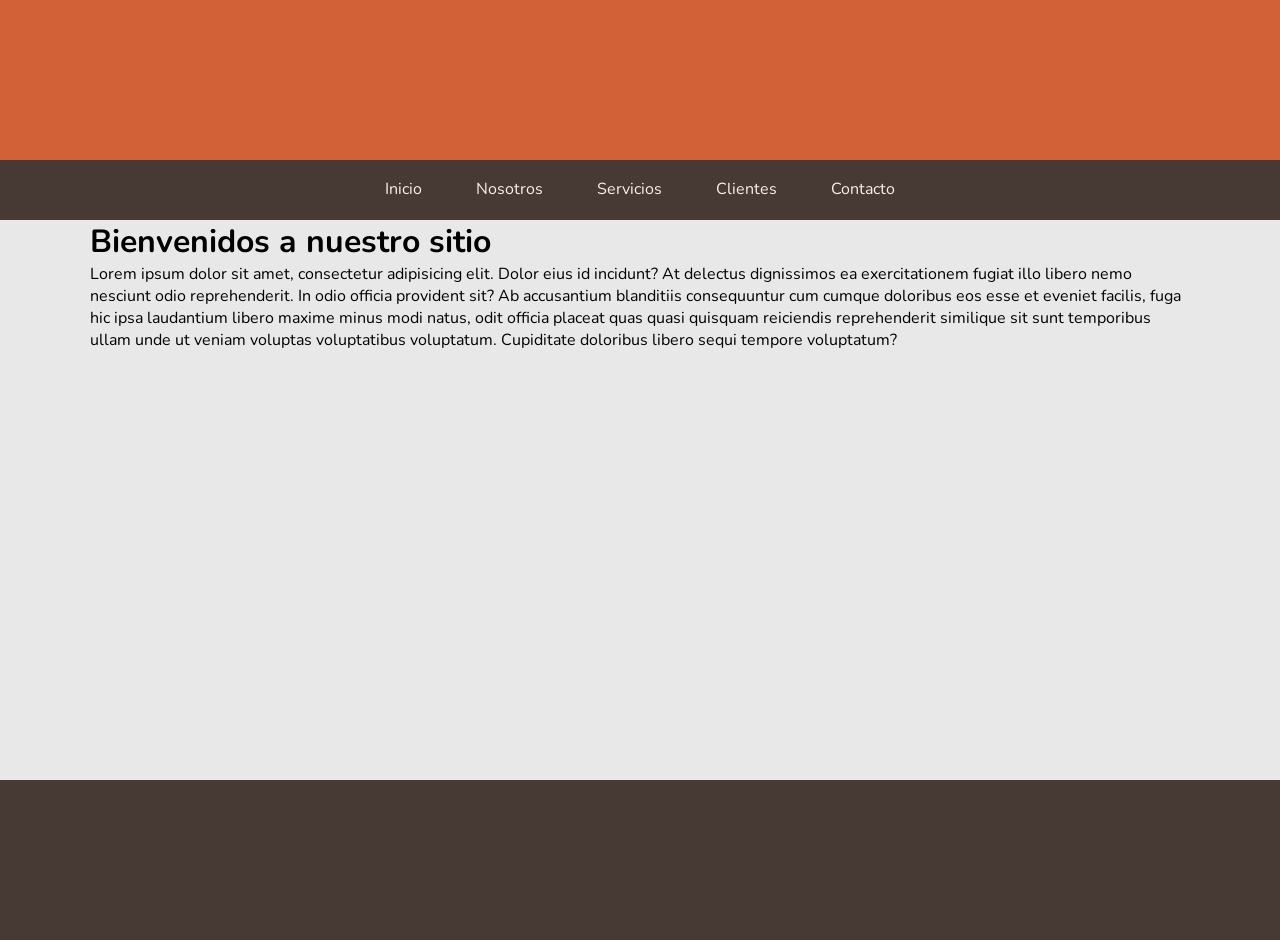
<file: clase2/index.html>
<!DOCTYPE html>
<html lang="en">
<head>
    <meta charset="UTF-8">
    <title>Title</title>
    <link rel="stylesheet" href="css/maquetado.css">
</head>
<body>
    <header></header>
    <nav>
        <a href="index.html">Inicio</a>
        <a href="nosotros.html">Nosotros</a>
        <a href="servicios.html">Servicios</a>
        <a href="clientes.html">Clientes</a>
        <a href="contacto.html">Contacto</a>
    </nav>
    <main>
        <h1>Bienvenidos a nuestro sitio</h1>

        <p>
            Lorem ipsum dolor sit amet, consectetur adipisicing elit. Dolor eius id incidunt? At delectus dignissimos ea exercitationem fugiat illo libero nemo nesciunt odio reprehenderit. In odio officia provident sit? Ab accusantium blanditiis consequuntur cum cumque doloribus eos esse et eveniet facilis, fuga hic ipsa laudantium libero maxime minus modi natus, odit officia placeat quas quasi quisquam reiciendis reprehenderit similique sit sunt temporibus ullam unde ut veniam voluptas voluptatibus voluptatum. Cupiditate doloribus libero sequi tempore voluptatum?
        </p>




    </main>
    <footer></footer>

</body>
</html>
</file>
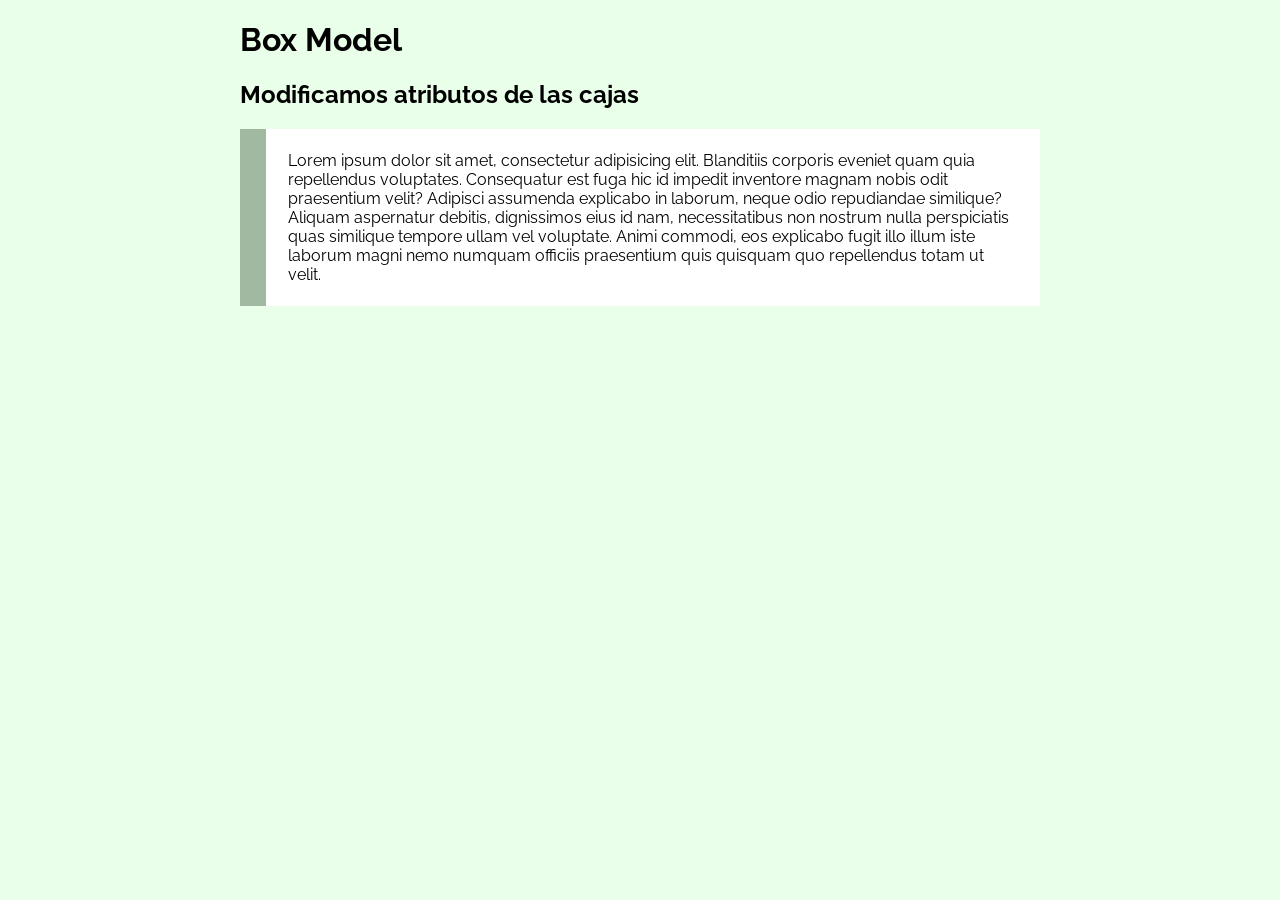
<file: clase1/box-model.html>
<!DOCTYPE html>
<html lang="en">
<head>
    <meta charset="UTF-8">
    <title>Box Model</title>
    <link rel="stylesheet" href="css/box-model.css">
</head>
<body>
    <h1>Box Model</h1>

    <h2>Modificamos atributos de las cajas</h2>
    <p>
        Lorem ipsum dolor sit amet, consectetur adipisicing elit. Blanditiis corporis eveniet quam quia repellendus voluptates. Consequatur est fuga hic id impedit inventore magnam nobis odit praesentium velit? Adipisci assumenda explicabo in laborum, neque odio repudiandae similique? Aliquam aspernatur debitis, dignissimos eius id nam, necessitatibus non nostrum nulla perspiciatis quas similique tempore ullam vel voluptate. Animi commodi, eos explicabo fugit illo illum iste laborum magni nemo numquam officiis praesentium quis quisquam quo repellendus totam ut velit.
    </p>



</body>
</html>
</file>
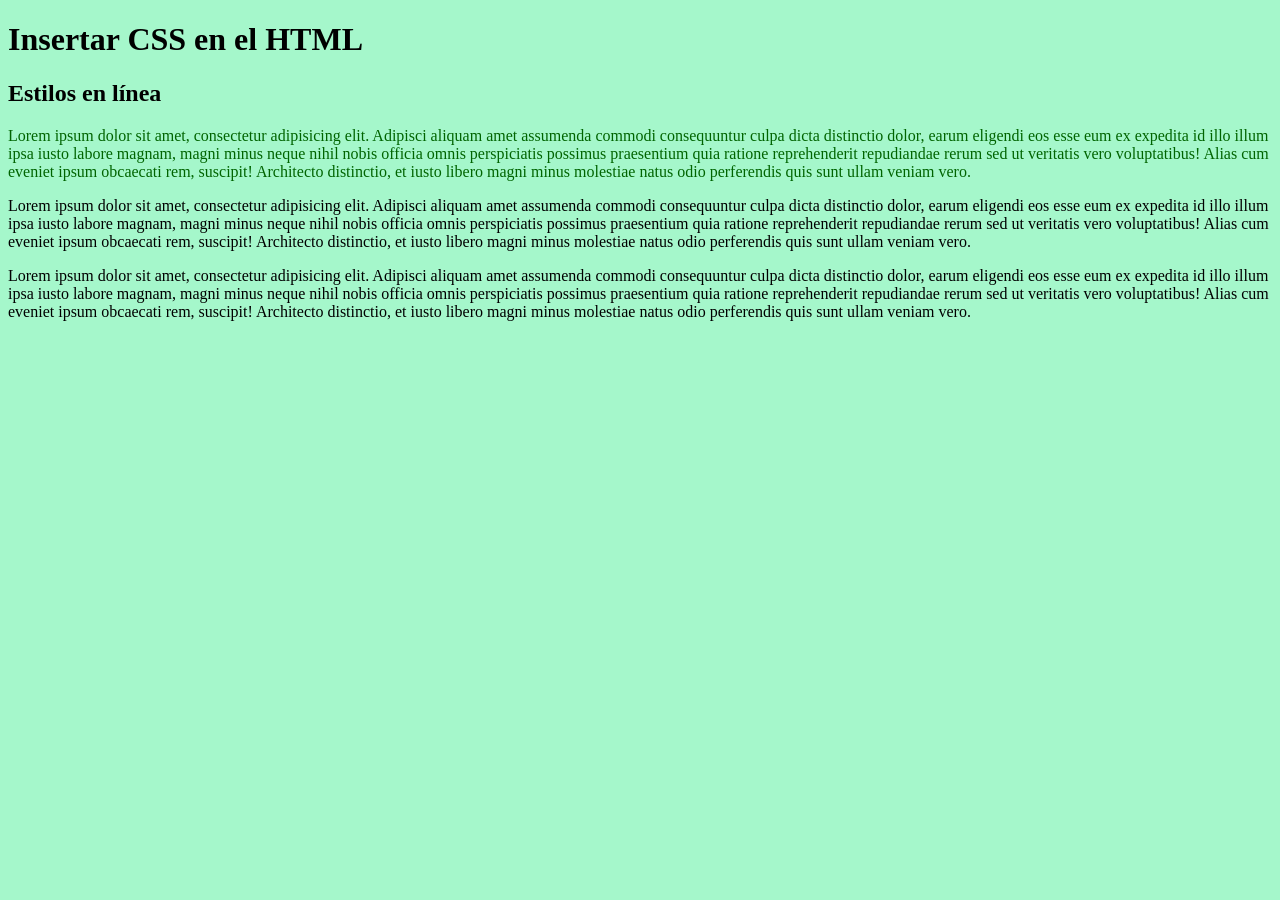
<file: clase1/insertarCSS.html>
<!doctype html>
<html lang="en">
<head>
    <meta charset="UTF-8">
    <meta name="viewport"
          content="width=device-width, user-scalable=no, initial-scale=1.0, maximum-scale=1.0, minimum-scale=1.0">
    <meta http-equiv="X-UA-Compatible" content="ie=edge">
    <title>Insertar CSS en el HTML</title>
    <link rel="stylesheet" href="css/hoja-de-estilos.css">
    <style>
        p{
            font-family: Tahoma;
        }
    </style>
</head>
<body>
    <h1>Insertar CSS en el HTML</h1>

    <h2>Estilos en línea</h2>

    <p style="color: darkgreen">
        Lorem ipsum dolor sit amet, consectetur adipisicing elit. Adipisci aliquam amet assumenda commodi consequuntur culpa dicta distinctio dolor, earum eligendi eos esse eum ex expedita id illo illum ipsa iusto labore magnam, magni minus neque nihil nobis officia omnis perspiciatis possimus praesentium quia ratione reprehenderit repudiandae rerum sed ut veritatis vero voluptatibus! Alias cum eveniet ipsum obcaecati rem, suscipit! Architecto distinctio, et iusto libero magni minus molestiae natus odio perferendis quis sunt ullam veniam vero.
    </p>
    <p>
        Lorem ipsum dolor sit amet, consectetur adipisicing elit. Adipisci aliquam amet assumenda commodi consequuntur culpa dicta distinctio dolor, earum eligendi eos esse eum ex expedita id illo illum ipsa iusto labore magnam, magni minus neque nihil nobis officia omnis perspiciatis possimus praesentium quia ratione reprehenderit repudiandae rerum sed ut veritatis vero voluptatibus! Alias cum eveniet ipsum obcaecati rem, suscipit! Architecto distinctio, et iusto libero magni minus molestiae natus odio perferendis quis sunt ullam veniam vero.
    </p>
    <p>
        Lorem ipsum dolor sit amet, consectetur adipisicing elit. Adipisci aliquam amet assumenda commodi consequuntur culpa dicta distinctio dolor, earum eligendi eos esse eum ex expedita id illo illum ipsa iusto labore magnam, magni minus neque nihil nobis officia omnis perspiciatis possimus praesentium quia ratione reprehenderit repudiandae rerum sed ut veritatis vero voluptatibus! Alias cum eveniet ipsum obcaecati rem, suscipit! Architecto distinctio, et iusto libero magni minus molestiae natus odio perferendis quis sunt ullam veniam vero.
    </p>

</body>
</html>
</file>
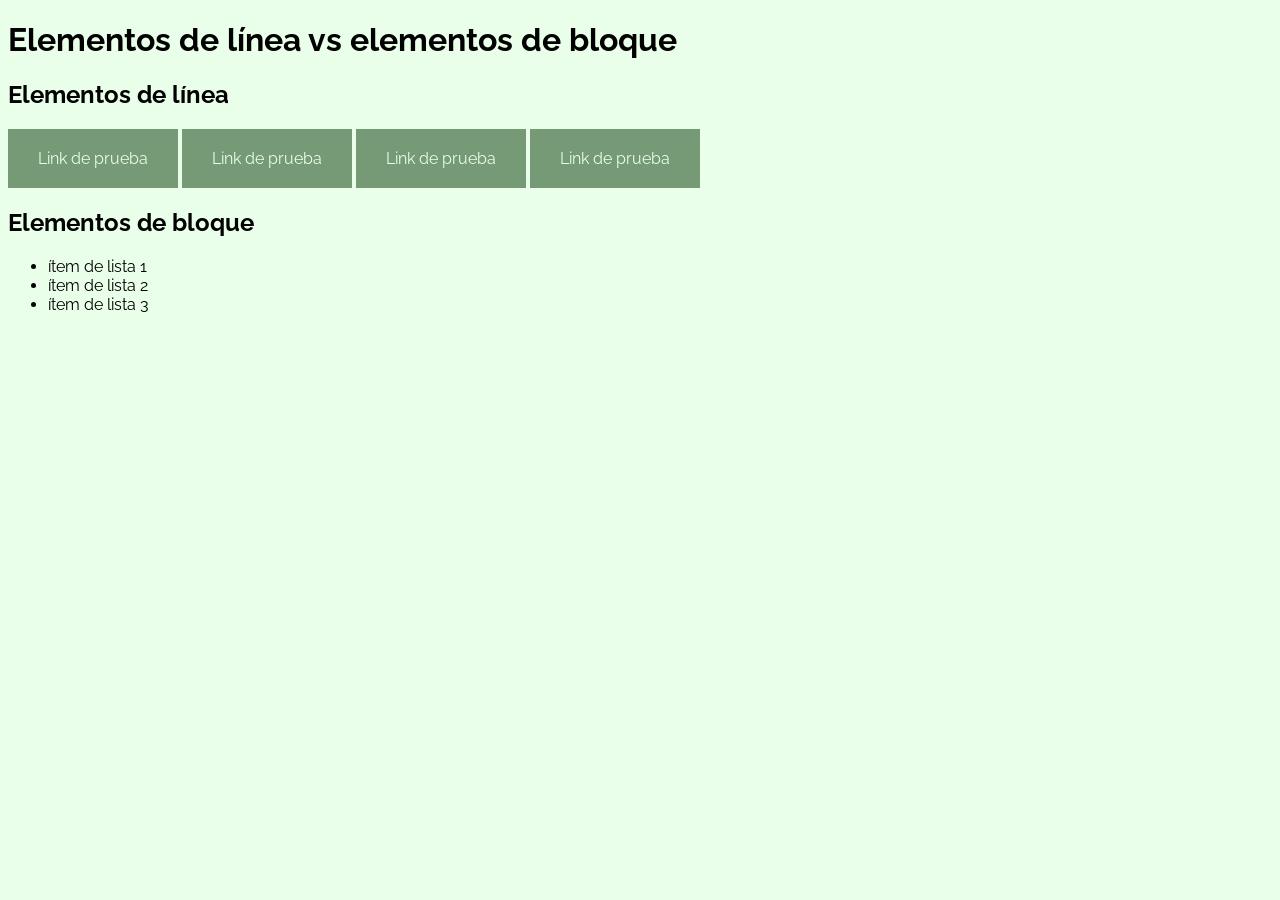
<file: clase1/linea-vs-bloque.html>
<!DOCTYPE html>
<html lang="en">
<head>
    <meta charset="UTF-8">
    <title>Elementos de línea vs elementos de bloque</title>
    <link rel="stylesheet" href="css/linea-vs-bloque.css">
</head>
<body>
    <h1>Elementos de línea vs elementos de bloque</h1>

    <h2>Elementos de línea</h2>

    <nav>
        <a href="">Link de prueba</a>
        <a href="">Link de prueba</a>
        <a href="">Link de prueba</a>
        <a href="">Link de prueba</a>
    </nav>

    <h2>Elementos de bloque</h2>
    <ul>
        <li>ítem de lista 1</li>
        <li>ítem de lista 2</li>
        <li>ítem de lista 3</li>
    </ul>

</body>
</html>
</file>
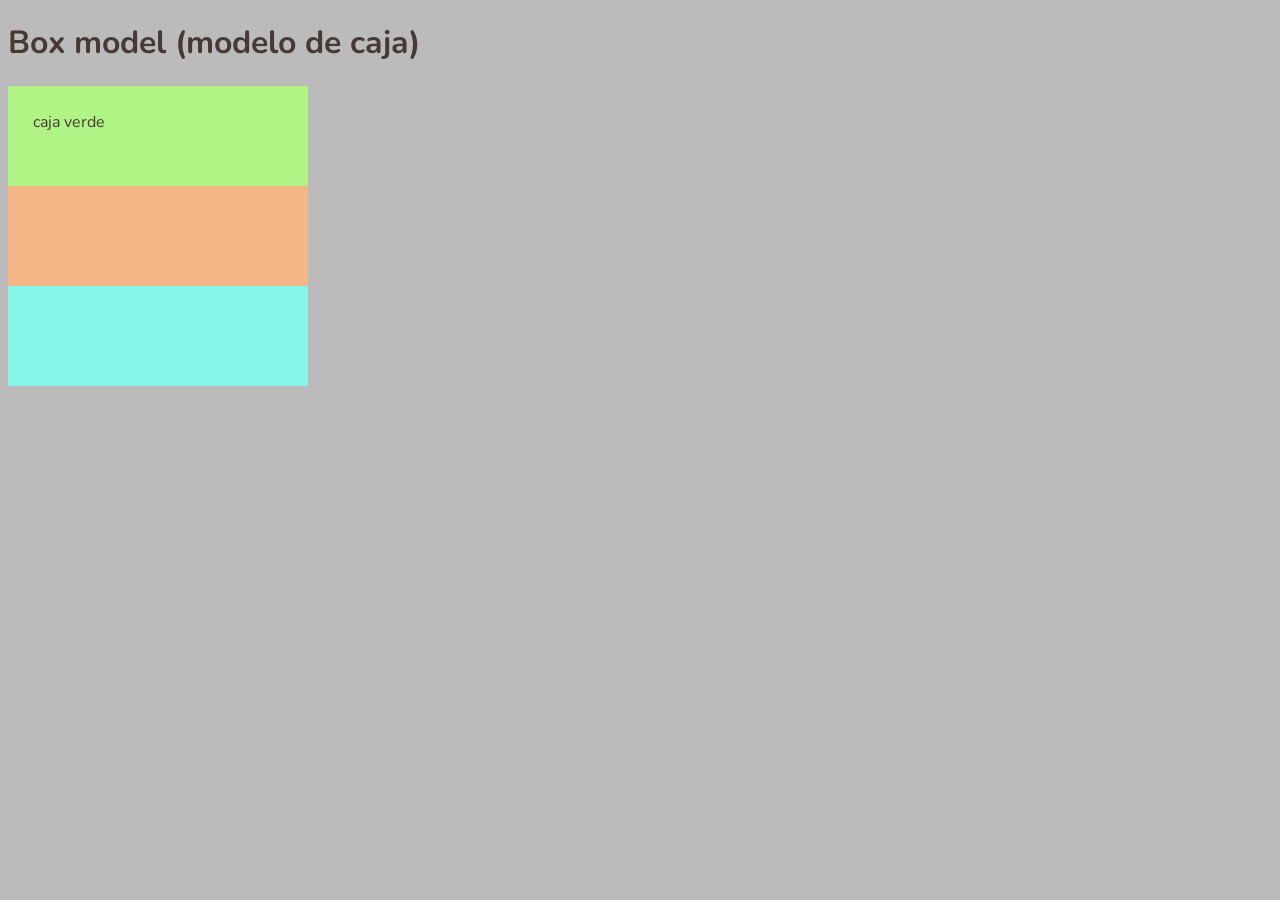
<file: clase2/box-model.html>
<!DOCTYPE html>
<html lang="en">
<head>
    <meta charset="UTF-8">
    <title>Box model (modelo de caja) </title>
    <link rel="stylesheet" href="css/box-model.css">
</head>
<body>
    <h1>Box model (modelo de caja) </h1>

    <div id="verde">caja verde</div>
    <div id="naranja"></div>
    <div id="celeste"></div>


</body>
</html>
</file>
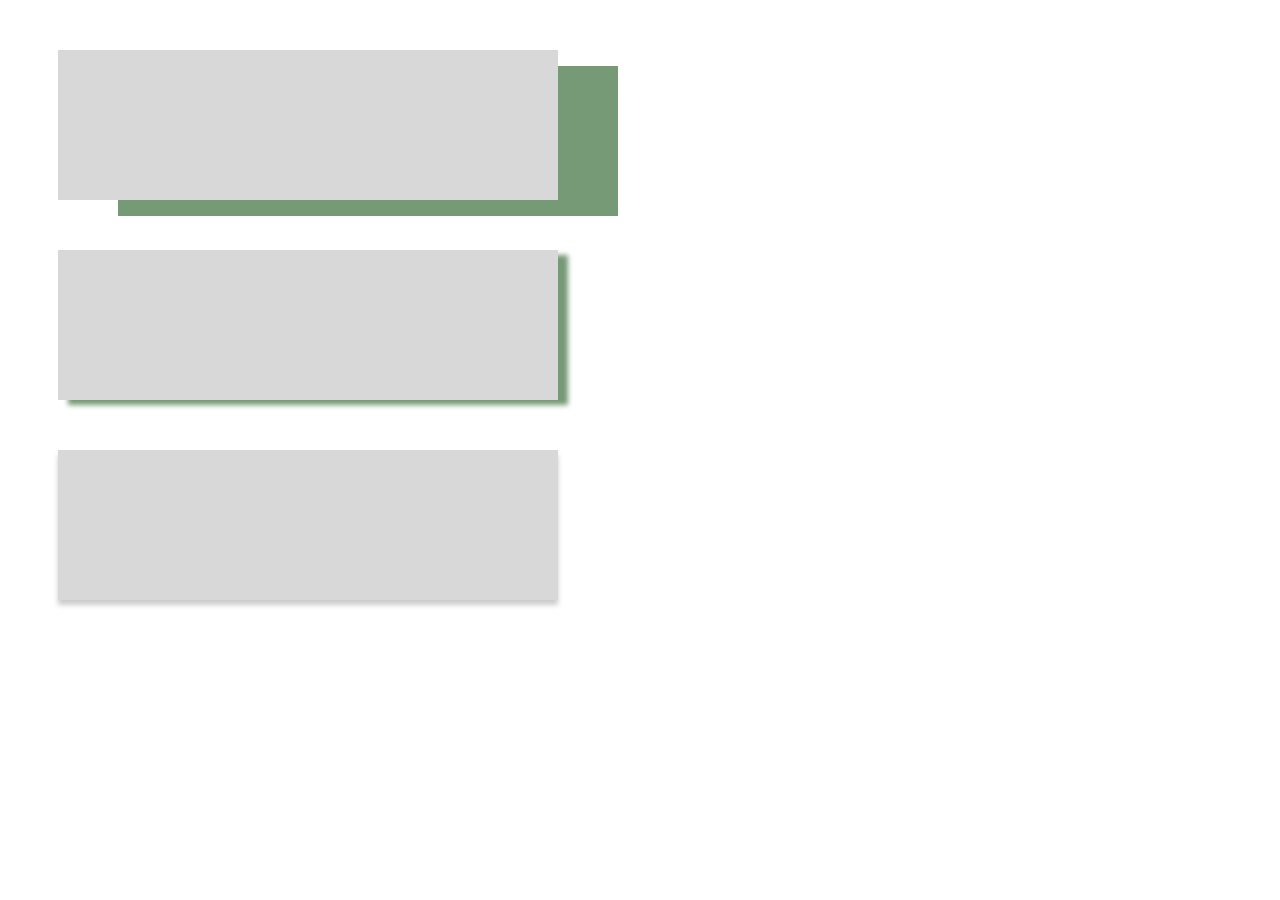
<file: clase3/box-shadow.html>
<!DOCTYPE html>
<html lang="en">
<head>
    <meta charset="UTF-8">
    <title>Title</title>
    <link rel="stylesheet" href="css/box-shadow.css">
</head>
<body>

    <div id="caja1"></div>
    <div id="caja2"></div>
    <div id="caja3"></div>

</body>
</html>
</file>
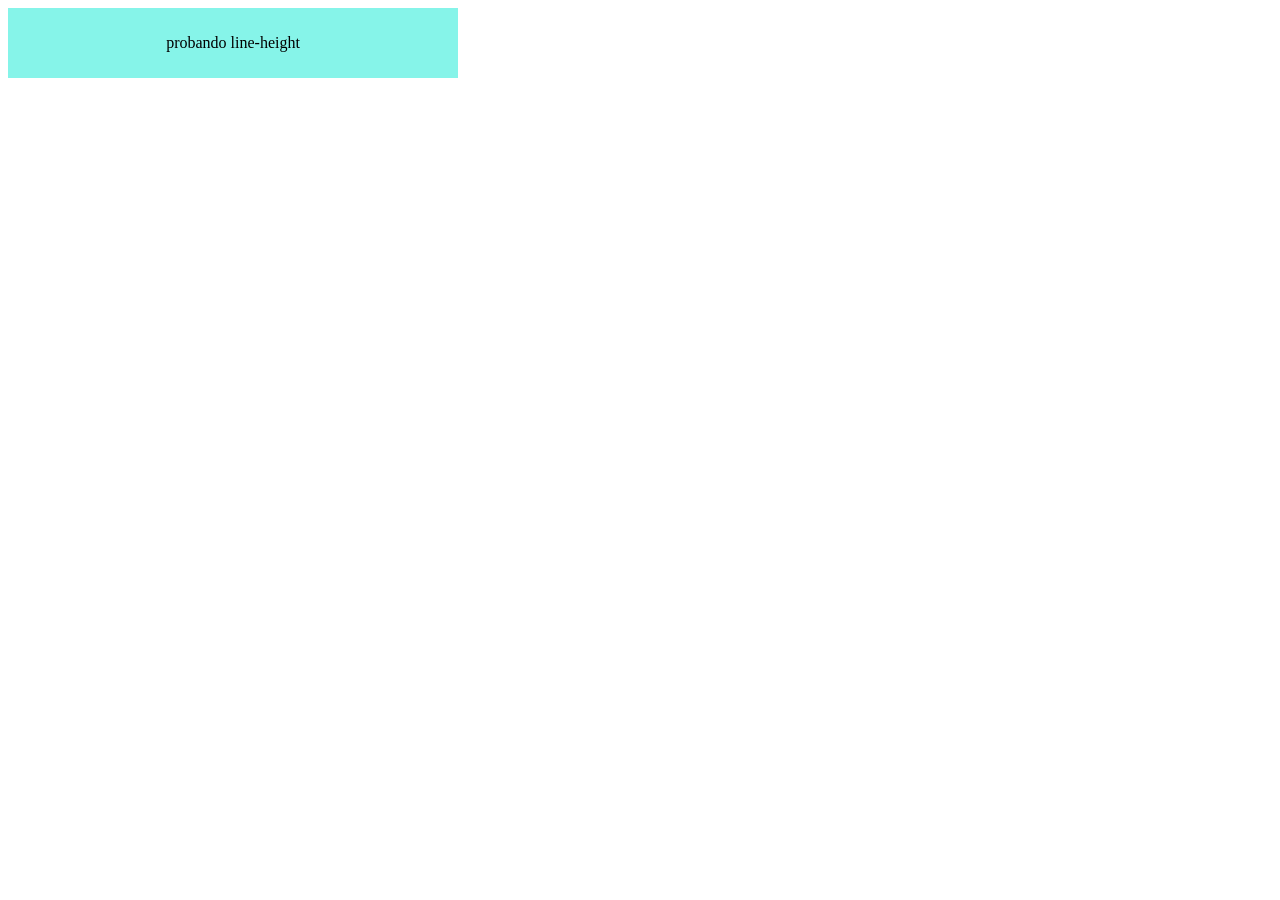
<file: clase3/line-height.html>
<!DOCTYPE html>
<html lang="en">
<head>
    <meta charset="UTF-8">
    <title>Title</title>
    <link rel="stylesheet" href="css/line-height.css">
</head>
<body>
    <div id="caja">
        probando line-height
    </div>
</body>
</html>
</file>
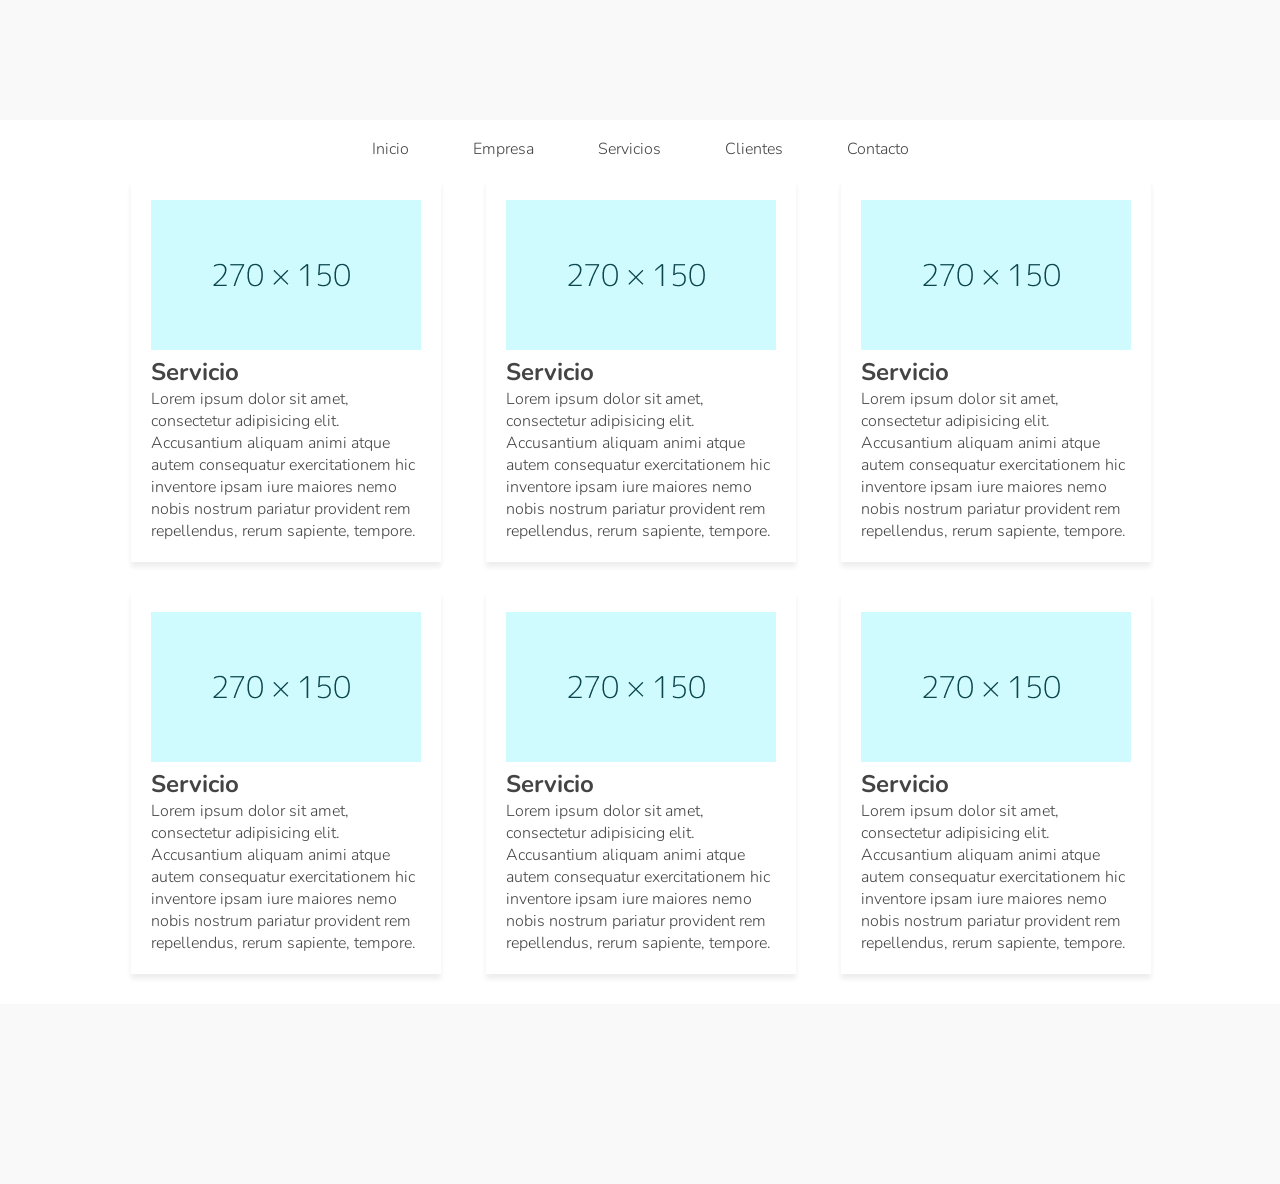
<file: clase3/servicios.html>
<!DOCTYPE html>
<html lang="en">
<head>
    <meta charset="UTF-8">
    <title>Title</title>
    <link rel="stylesheet" href="css/estilos.css">
</head>
<body>
    <header></header>
    <nav>
        <a href="index.html">Inicio</a>
        <a href="empresa.html">Empresa</a>
        <a href="servicios.html">Servicios</a>
        <a href="clientes.html">Clientes</a>
        <a href="contacto.html">Contacto</a>
    </nav>
    <main>

        <article>
            <img src="imagenes/muestra.png">
            <h2>Servicio</h2>
            <p>
                Lorem ipsum dolor sit amet, consectetur adipisicing elit. Accusantium aliquam animi atque autem consequatur exercitationem hic inventore ipsam iure maiores nemo nobis nostrum pariatur provident rem repellendus, rerum sapiente, tempore.
            </p>
        </article>
        <article>
            <img src="imagenes/muestra.png">
            <h2>Servicio</h2>
            <p>
                Lorem ipsum dolor sit amet, consectetur adipisicing elit. Accusantium aliquam animi atque autem consequatur exercitationem hic inventore ipsam iure maiores nemo nobis nostrum pariatur provident rem repellendus, rerum sapiente, tempore.
            </p>
        </article>
        <article>
            <img src="imagenes/muestra.png">
            <h2>Servicio</h2>
            <p>
                Lorem ipsum dolor sit amet, consectetur adipisicing elit. Accusantium aliquam animi atque autem consequatur exercitationem hic inventore ipsam iure maiores nemo nobis nostrum pariatur provident rem repellendus, rerum sapiente, tempore.
            </p>
        </article>
        <article>
            <img src="imagenes/muestra.png">
            <h2>Servicio</h2>
            <p>
                Lorem ipsum dolor sit amet, consectetur adipisicing elit. Accusantium aliquam animi atque autem consequatur exercitationem hic inventore ipsam iure maiores nemo nobis nostrum pariatur provident rem repellendus, rerum sapiente, tempore.
            </p>
        </article>
        <article>
            <img src="imagenes/muestra.png">
            <h2>Servicio</h2>
            <p>
                Lorem ipsum dolor sit amet, consectetur adipisicing elit. Accusantium aliquam animi atque autem consequatur exercitationem hic inventore ipsam iure maiores nemo nobis nostrum pariatur provident rem repellendus, rerum sapiente, tempore.
            </p>
        </article>
        <article>
            <img src="imagenes/muestra.png">
            <h2>Servicio</h2>
            <p>
                Lorem ipsum dolor sit amet, consectetur adipisicing elit. Accusantium aliquam animi atque autem consequatur exercitationem hic inventore ipsam iure maiores nemo nobis nostrum pariatur provident rem repellendus, rerum sapiente, tempore.
            </p>
        </article>

    </main>
    <footer></footer>

</body>
</html>
</file>
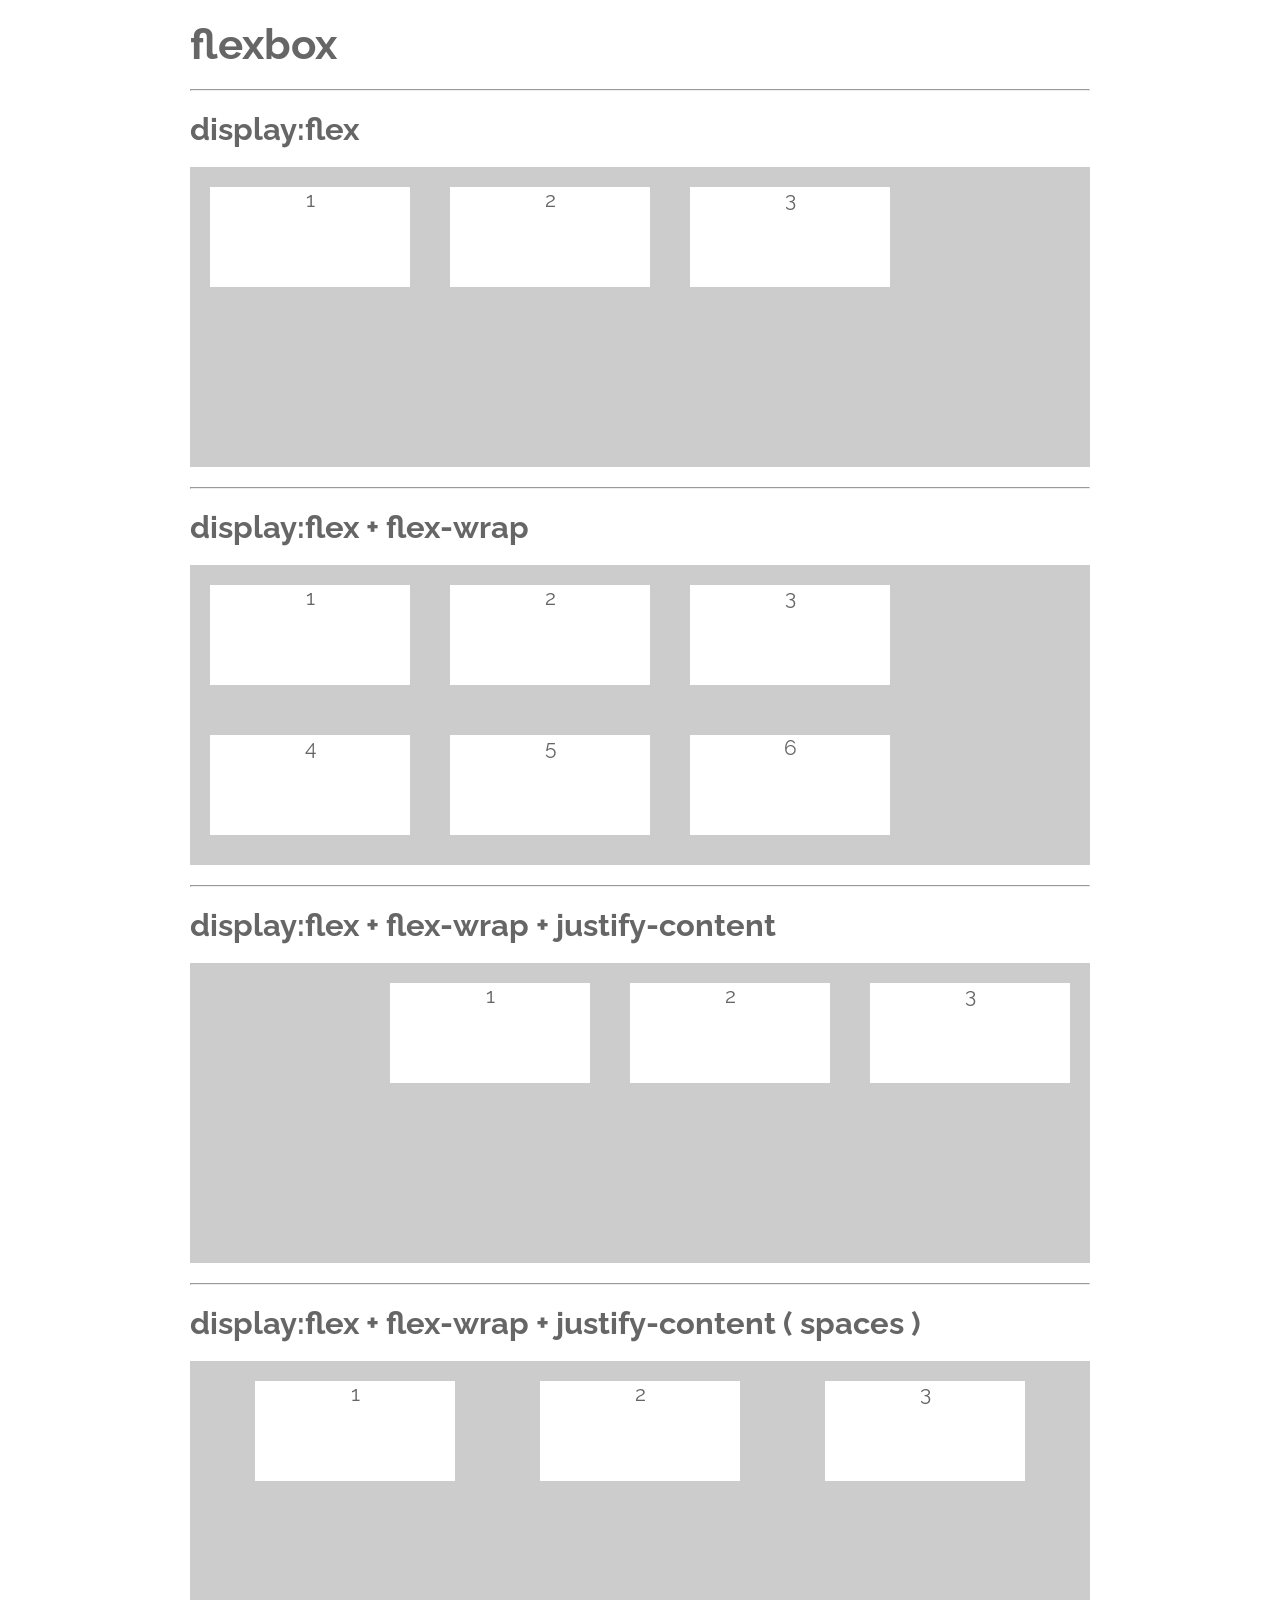
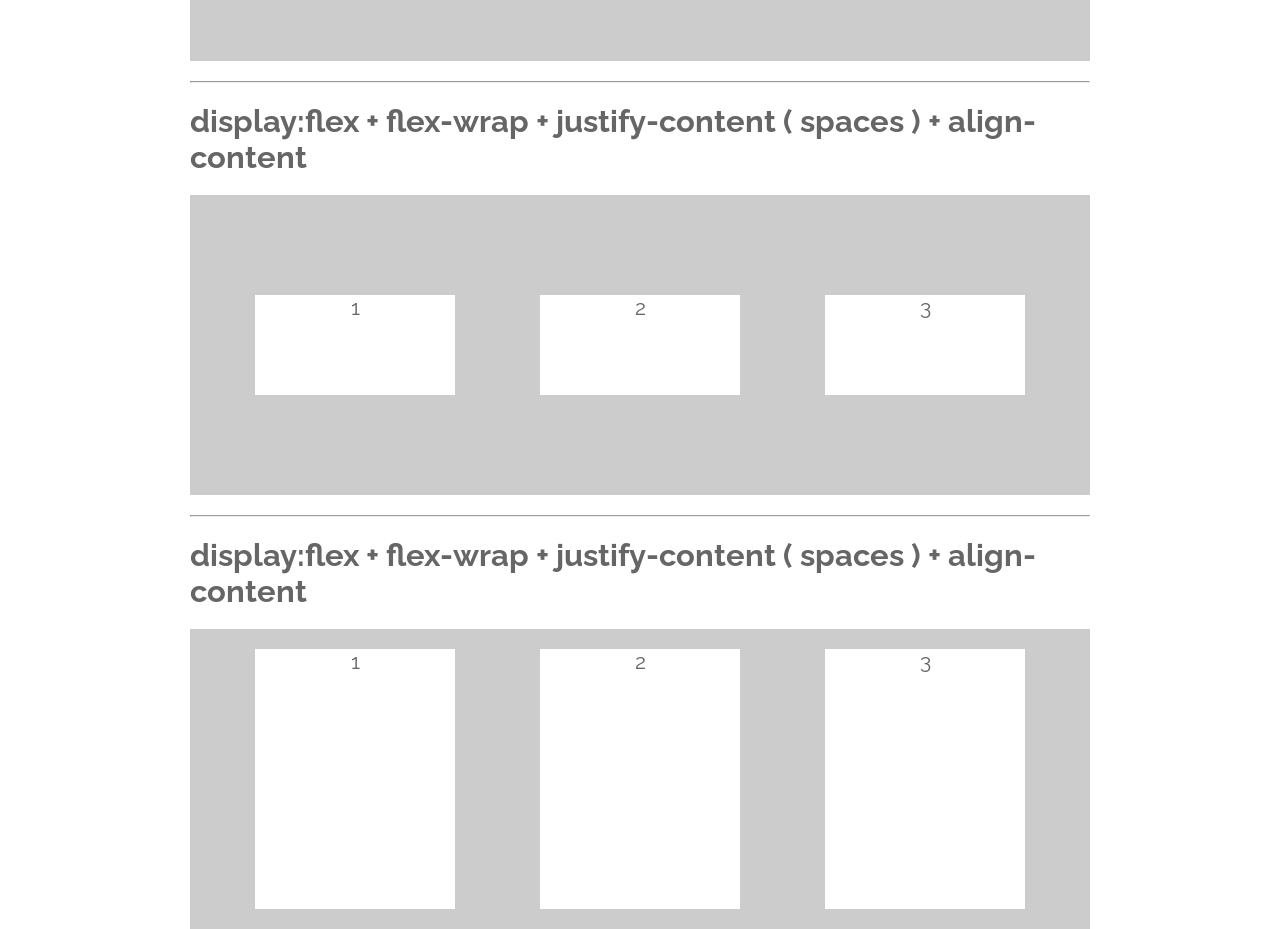
<file: clase4/flexbox.html>
<!DOCTYPE html>
<html lang="en">
<head>
    <meta charset="UTF-8">
    <title>Flexbox</title>
    <link rel="stylesheet" href="css/flexbox.css">
</head>
<body>
    <h1>flexbox</h1>
    <hr>
    <h2>display:flex</h2>
    <div id="contenedor">
        <article>1</article>
        <article>2</article>
        <article>3</article>
    </div>

    <hr>
    <h2>display:flex + flex-wrap</h2>
    <div id="contenedor2">
        <article>1</article>
        <article>2</article>
        <article>3</article>
        <article>4</article>
        <article>5</article>
        <article>6</article>
    </div>

    <hr>
    <h2>display:flex + flex-wrap + justify-content</h2>
    <div id="contenedor3">
        <article>1</article>
        <article>2</article>
        <article>3</article>
    </div>

    <hr>
    <h2>display:flex + flex-wrap + justify-content ( spaces )</h2>
    <div id="contenedor4">
        <article>1</article>
        <article>2</article>
        <article>3</article>
    </div>

    <hr>
    <h2>display:flex + flex-wrap + justify-content ( spaces ) + align-content</h2>
    <div id="contenedor5">
        <article>1</article>
        <article>2</article>
        <article>3</article>
    </div>

    <hr>
    <h2>display:flex + flex-wrap + justify-content ( spaces ) + align-content</h2>
    <div id="contenedor6">
        <article>1</article>
        <article>2</article>
        <article>3</article>
    </div>




</body>
</html>
</file>
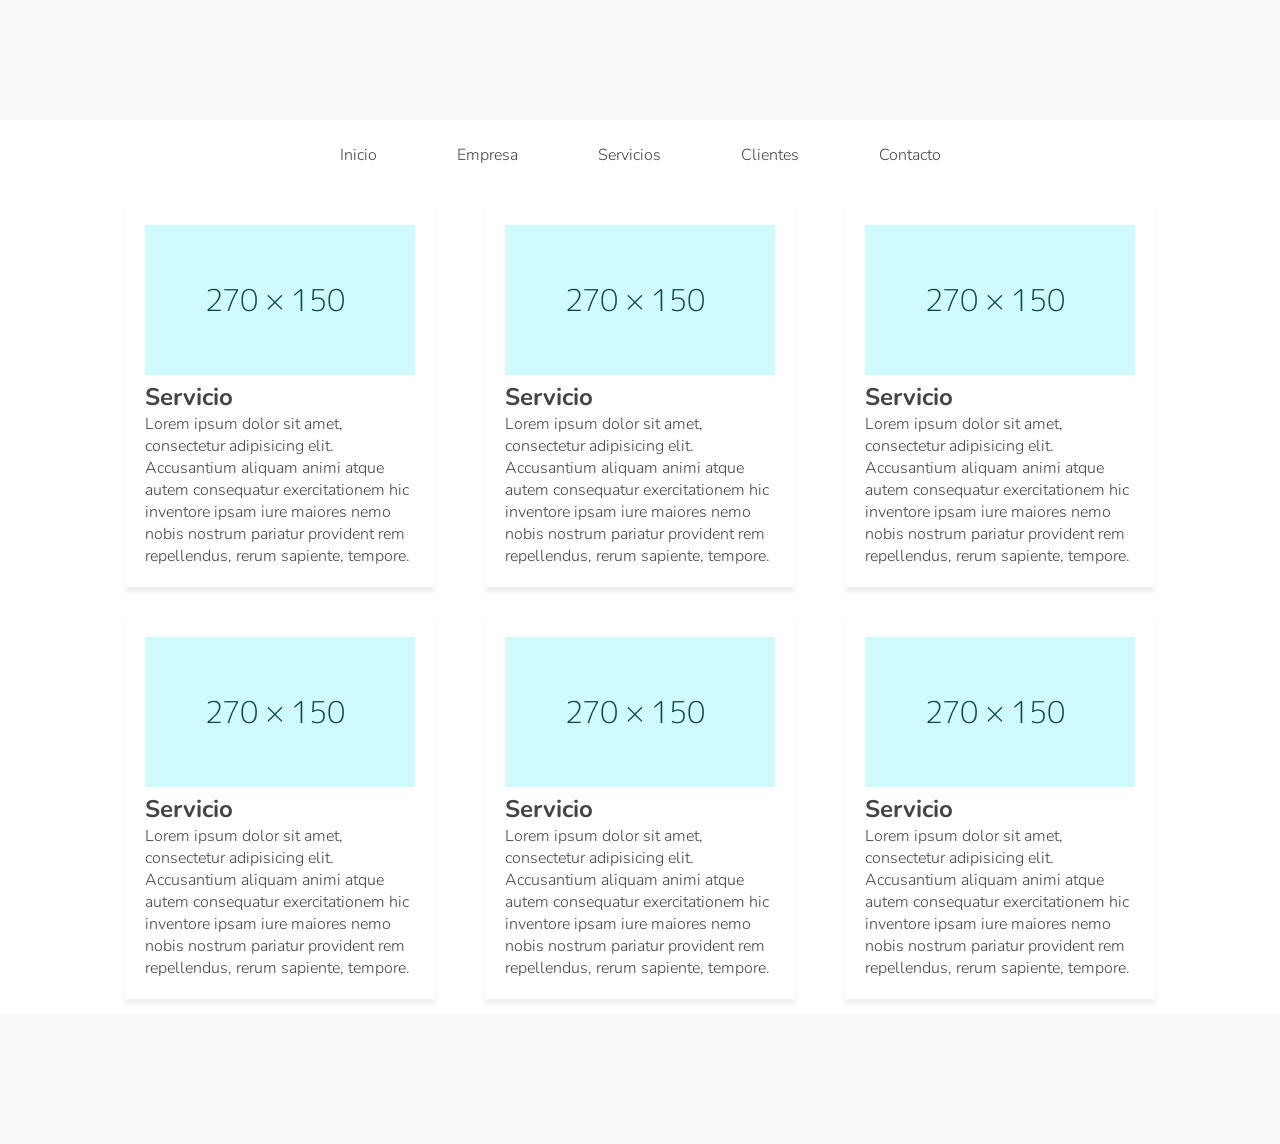
<file: clase4/servicios.html>
<!DOCTYPE html>
<html lang="en">
<head>
    <meta charset="UTF-8">
    <title>Title</title>
    <link rel="stylesheet" href="css/estilos.css">
</head>
<body>
<body>
  <header></header>
  <nav>
    <a href="index.html">Inicio</a>
    <a href="empresa.html">Empresa</a>
    <a href="servicios.html">Servicios</a>
    <a href="clientes.html">Clientes</a>
    <a href="contacto.html">Contacto</a>
  </nav>
  <main>

    <article>
      <img src="imagenes/muestra.png">
      <h2>Servicio</h2>
      <p>
        Lorem ipsum dolor sit amet, consectetur adipisicing elit. Accusantium aliquam animi atque autem consequatur exercitationem hic inventore ipsam iure maiores nemo nobis nostrum pariatur provident rem repellendus, rerum sapiente, tempore.
      </p>
    </article>
    <article>
      <img src="imagenes/muestra.png">
      <h2>Servicio</h2>
      <p>
        Lorem ipsum dolor sit amet, consectetur adipisicing elit. Accusantium aliquam animi atque autem consequatur exercitationem hic inventore ipsam iure maiores nemo nobis nostrum pariatur provident rem repellendus, rerum sapiente, tempore.
      </p>
    </article>
    <article>
      <img src="imagenes/muestra.png">
      <h2>Servicio</h2>
      <p>
        Lorem ipsum dolor sit amet, consectetur adipisicing elit. Accusantium aliquam animi atque autem consequatur exercitationem hic inventore ipsam iure maiores nemo nobis nostrum pariatur provident rem repellendus, rerum sapiente, tempore.
      </p>
    </article>
    <article>
      <img src="imagenes/muestra.png">
      <h2>Servicio</h2>
      <p>
        Lorem ipsum dolor sit amet, consectetur adipisicing elit. Accusantium aliquam animi atque autem consequatur exercitationem hic inventore ipsam iure maiores nemo nobis nostrum pariatur provident rem repellendus, rerum sapiente, tempore.
      </p>
    </article>
    <article>
      <img src="imagenes/muestra.png">
      <h2>Servicio</h2>
      <p>
        Lorem ipsum dolor sit amet, consectetur adipisicing elit. Accusantium aliquam animi atque autem consequatur exercitationem hic inventore ipsam iure maiores nemo nobis nostrum pariatur provident rem repellendus, rerum sapiente, tempore.
      </p>
    </article>
    <article>
      <img src="imagenes/muestra.png">
      <h2>Servicio</h2>
      <p>
        Lorem ipsum dolor sit amet, consectetur adipisicing elit. Accusantium aliquam animi atque autem consequatur exercitationem hic inventore ipsam iure maiores nemo nobis nostrum pariatur provident rem repellendus, rerum sapiente, tempore.
      </p>
    </article>

  </main>
  <footer></footer>
</body>
</html>
</file>
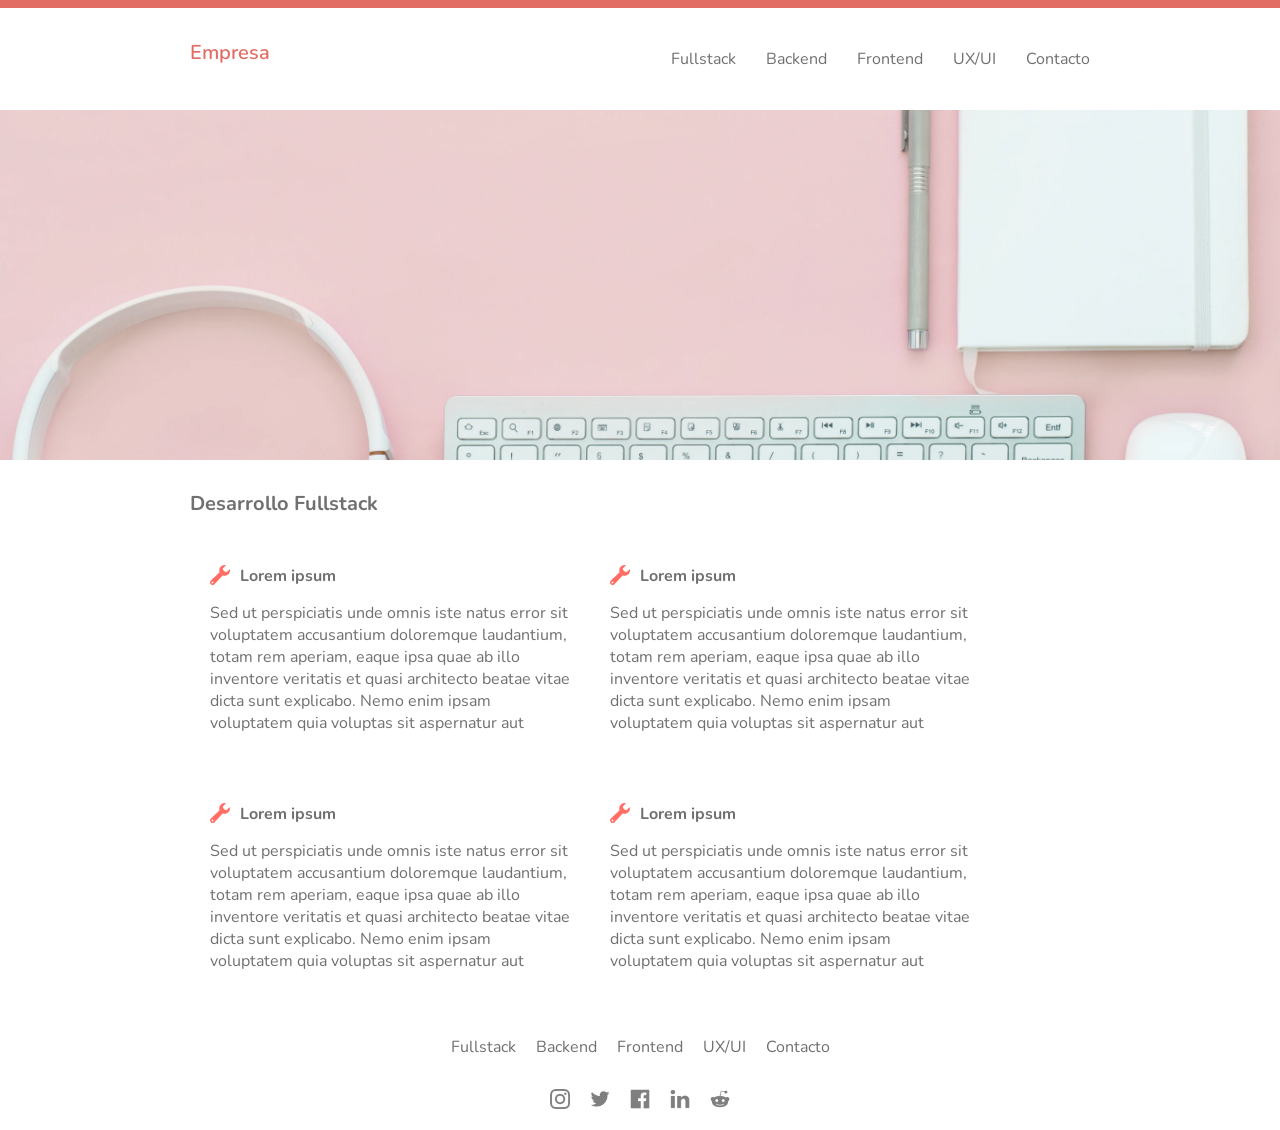
<file: clase5/fullstack.html>
<!doctype html>
<html lang="en">
<head>
    <meta charset="UTF-8">
    <meta name="viewport"
          content="width=device-width, user-scalable=no, initial-scale=1.0, maximum-scale=1.0, minimum-scale=1.0">
    <title>Fullstack</title>
    <link rel="stylesheet" href="css/estilos.css">
</head>
<body>
    <header>
        <div id="top">
            <a href="#" id="marca">Empresa</a>
            <nav>
                <a href="#">Fullstack</a>
                <a href="#">Backend</a>
                <a href="#">Frontend</a>
                <a href="#">UX/UI</a>
                <a href="#">Contacto</a>
            </nav>
        </div>
    </header>
    <div id="hero"></div>
    <main>

        <h1>Desarrollo Fullstack</h1>

        <article>
            <h2>Lorem ipsum</h2>
            <p>
                Sed ut perspiciatis unde omnis iste natus error sit voluptatem accusantium doloremque laudantium, totam rem aperiam, eaque ipsa quae ab illo inventore veritatis et quasi architecto beatae vitae dicta sunt explicabo. Nemo enim ipsam voluptatem quia voluptas sit aspernatur aut
            </p>
        </article>
        <article>
            <h2>Lorem ipsum</h2>
            <p>
                Sed ut perspiciatis unde omnis iste natus error sit voluptatem accusantium doloremque laudantium, totam rem aperiam, eaque ipsa quae ab illo inventore veritatis et quasi architecto beatae vitae dicta sunt explicabo. Nemo enim ipsam voluptatem quia voluptas sit aspernatur aut
            </p>
        </article>
        <article>
            <h2>Lorem ipsum</h2>
            <p>
                Sed ut perspiciatis unde omnis iste natus error sit voluptatem accusantium doloremque laudantium, totam rem aperiam, eaque ipsa quae ab illo inventore veritatis et quasi architecto beatae vitae dicta sunt explicabo. Nemo enim ipsam voluptatem quia voluptas sit aspernatur aut
            </p>
        </article>
        <article>
            <h2>Lorem ipsum</h2>
            <p>
                Sed ut perspiciatis unde omnis iste natus error sit voluptatem accusantium doloremque laudantium, totam rem aperiam, eaque ipsa quae ab illo inventore veritatis et quasi architecto beatae vitae dicta sunt explicabo. Nemo enim ipsam voluptatem quia voluptas sit aspernatur aut
            </p>
        </article>

    </main>
    <footer>
        <nav>
            <a href="#">Fullstack</a>
            <a href="#">Backend</a>
            <a href="#">Frontend</a>
            <a href="#">UX/UI</a>
            <a href="#">Contacto</a>
        </nav>

        <a href="#">
            <img src="imagenes/instagram.png">
        </a>
        <a href="#">
            <img src="imagenes/twitter.png">
        </a>
        <a href="#">
            <img src="imagenes/facebook.png">
        </a>
        <a href="#">
            <img src="imagenes/linkedin.png">
        </a>
        <a href="#">
            <img src="imagenes/reddit.png">
        </a>

    </footer>

</body>
</html>
</file>
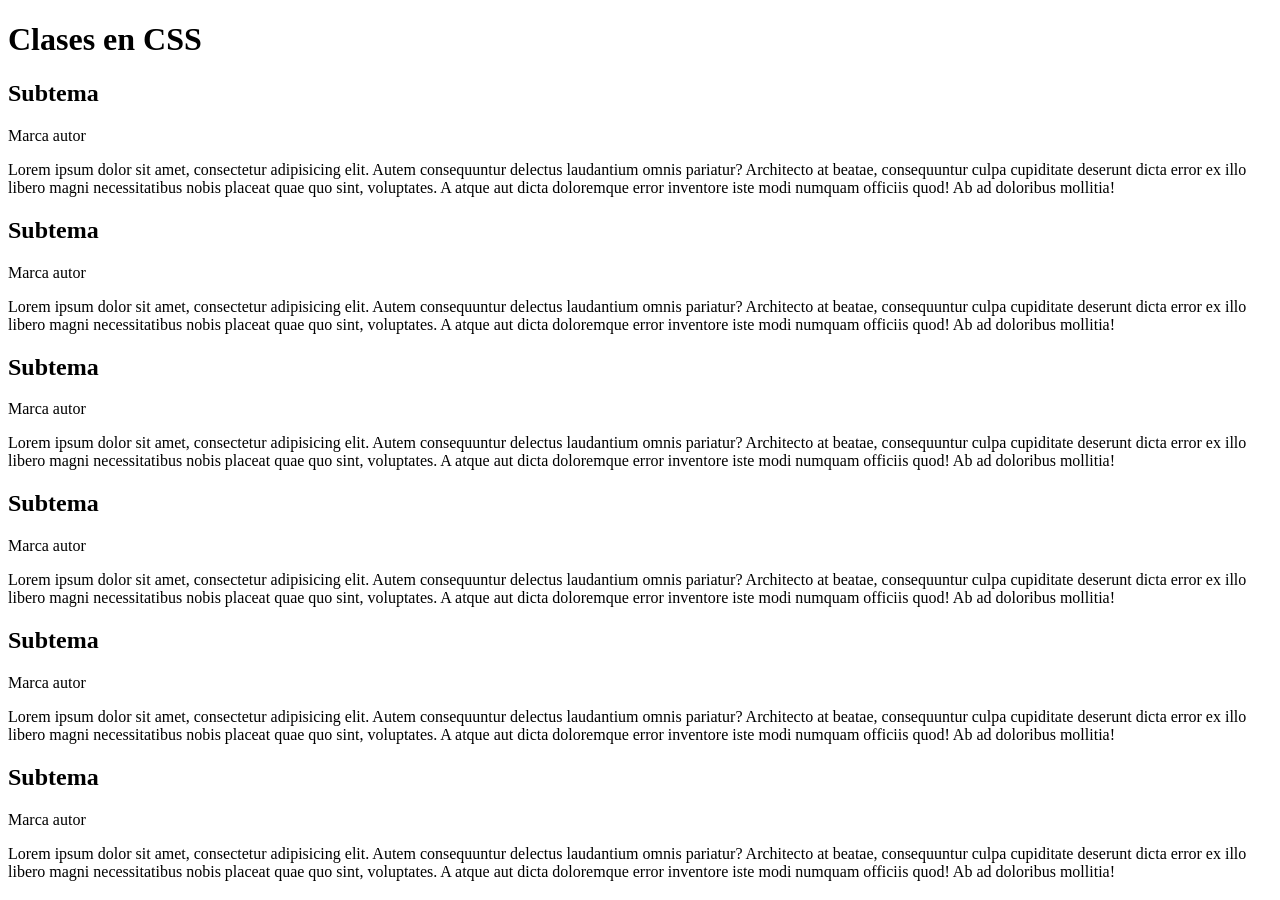
<file: clase6/clases.html>
<!doctype html>
<html lang="en">
<head>
    <meta charset="UTF-8">
    <meta name="viewport"
          content="width=device-width, user-scalable=no, initial-scale=1.0, maximum-scale=1.0, minimum-scale=1.0">
    <title>Document</title>
</head>
<body>
    <h1>Clases en CSS</h1>

    <section>
        <article>
            <h2>Subtema</h2>
            <span>Marca</span>
            <span>autor</span>
            <p>Lorem ipsum dolor sit amet, consectetur adipisicing elit. Autem consequuntur delectus laudantium omnis pariatur? Architecto at beatae, consequuntur culpa cupiditate deserunt dicta error ex illo libero magni necessitatibus nobis placeat quae quo sint, voluptates. A atque aut dicta doloremque error inventore iste modi numquam officiis quod! Ab ad doloribus mollitia!
            </p>
        </article>

        <article>
            <h2>Subtema</h2>
            <span>Marca</span>
            <span>autor</span>
            <p>Lorem ipsum dolor sit amet, consectetur adipisicing elit. Autem consequuntur delectus laudantium omnis pariatur? Architecto at beatae, consequuntur culpa cupiditate deserunt dicta error ex illo libero magni necessitatibus nobis placeat quae quo sint, voluptates. A atque aut dicta doloremque error inventore iste modi numquam officiis quod! Ab ad doloribus mollitia!
            </p>
        </article>

        <article>
            <h2>Subtema</h2>
            <span>Marca</span>
            <span>autor</span>
            <p>Lorem ipsum dolor sit amet, consectetur adipisicing elit. Autem consequuntur delectus laudantium omnis pariatur? Architecto at beatae, consequuntur culpa cupiditate deserunt dicta error ex illo libero magni necessitatibus nobis placeat quae quo sint, voluptates. A atque aut dicta doloremque error inventore iste modi numquam officiis quod! Ab ad doloribus mollitia!
            </p>
        </article>

        <article>
            <h2>Subtema</h2>
            <span>Marca</span>
            <span>autor</span>
            <p>Lorem ipsum dolor sit amet, consectetur adipisicing elit. Autem consequuntur delectus laudantium omnis pariatur? Architecto at beatae, consequuntur culpa cupiditate deserunt dicta error ex illo libero magni necessitatibus nobis placeat quae quo sint, voluptates. A atque aut dicta doloremque error inventore iste modi numquam officiis quod! Ab ad doloribus mollitia!
            </p>
        </article>

        <article>
            <h2>Subtema</h2>
            <span>Marca</span>
            <span>autor</span>
            <p>Lorem ipsum dolor sit amet, consectetur adipisicing elit. Autem consequuntur delectus laudantium omnis pariatur? Architecto at beatae, consequuntur culpa cupiditate deserunt dicta error ex illo libero magni necessitatibus nobis placeat quae quo sint, voluptates. A atque aut dicta doloremque error inventore iste modi numquam officiis quod! Ab ad doloribus mollitia!
            </p>
        </article>

        <article>
            <h2>Subtema</h2>
            <span>Marca</span>
            <span>autor</span>
            <p>Lorem ipsum dolor sit amet, consectetur adipisicing elit. Autem consequuntur delectus laudantium omnis pariatur? Architecto at beatae, consequuntur culpa cupiditate deserunt dicta error ex illo libero magni necessitatibus nobis placeat quae quo sint, voluptates. A atque aut dicta doloremque error inventore iste modi numquam officiis quod! Ab ad doloribus mollitia!
            </p>
        </article>
    </section>

</body>
</html>
</file>
<file: clase2/css/maquetado.css>
@import url('https://fonts.googleapis.com/css2?family=Nunito:wght@300;400&display=swap');
*{
    box-sizing: border-box;
    margin: 0px;
    padding: 0px;
}
body{
    background-color: #e8e8e8;
    font-family: Nunito;
}
header{
    background-color: #D26137;
    height: 160px;
}
nav{
    height: 60px;
    background-color: #473A34;
    text-align: center;
}
    nav a{
        color: #ffede9;
        text-decoration: none;
        display: inline-block;
        background-color: #473A34;
        padding: 18px 25px;
    }
    nav a:hover{
        background-color: #54443a;
        transition: 500ms;
    }

main{
    min-height: 560px;
    width: 1100px;
    margin: auto;
}
footer{
    height: 160px;
    background-color: #473A34;
}
</file>
<file: clase1/css/box-model.css>
@import url('https://fonts.googleapis.com/css2?family=Raleway:wght@300;400&display=swap');
body{
    background-color: #e9ffe9;
    font-family: 'Raleway', sans-serif;
    width: 800px;
    margin: auto;
}
p{
    background-color: #fff;
    padding: 22px;
    border-left: #a1b9a1 26px solid;
}
</file>
<file: clase1/css/hoja-de-estilos.css>
body{
    background-color: #a5f7cb;
}
</file>
<file: clase1/css/linea-vs-bloque.css>
@import url('https://fonts.googleapis.com/css2?family=Raleway:wght@300;400&display=swap');
body{
    background-color: #e9ffe9;
    font-family: 'Raleway', sans-serif;
}

a{
    background-color: #769976;
    display: inline-block;
    /*
    padding-top: 20px;
    padding-right: 30px;
    padding-bottom: 20px;
    padding-left: 30px;
    */
     /* padding: 20px 30px; */
    padding: 20px 30px 20px 30px;
    /* margin: 0px 12px; */

    text-decoration: none; /* quitar subrayado */
    color: #e9ffe9;
}
a:hover{
    background-color: #86ae86;
}
</file>
<file: clase2/css/box-model.css>
@import url('https://fonts.googleapis.com/css2?family=Nunito:wght@300;400&display=swap');

*{
    box-sizing: border-box;
}

body {
    background-color: #bbbbbb;
    font-family: Nunito;
    color: #473A34;
}

/* agrupamiento */
#verde, #naranja, #celeste{
    height: 100px;
    width: 300px;
}

#verde{
    background-color: #b0f486;
    padding: 25px;
}
#naranja{
    background-color: #f4b686;
}
#celeste{
    background-color: #86f4e9;
}
</file>
<file: clase3/css/box-shadow.css>
#caja1, #caja2, #caja3{
    width: 500px;
    height: 150px;
    background-color: #d8d8d8;
    margin: 50px;
}

#caja1{
    /* box-shadow: x  y color */
    box-shadow: 60px 16px #769976;
}
#caja2{
    /* box-shadow: x  y blur  color */
    box-shadow: 10px 5px 5px #769976;
}
#caja3{
    /* box-shadow: x  y blur  color */
    box-shadow: 0px 5px 5px #ccc;
}
</file>
<file: clase3/css/line-height.css>
#caja{
    background-color: #86f4e9;
    height: 70px;
    width: 450px;
    text-align: center;
    line-height: 70px;
}
</file>
<file: clase3/css/estilos.css>
@import url('https://fonts.googleapis.com/css2?family=Nunito:wght@200;300&display=swap');
*{
    margin: 0px; padding: 0px; box-sizing: border-box;
}
body{
    font-family: Nunito;
    font-weight: 300;
    color: #444;
}
header{
    height: 120px;
    background-color: #f9f9f9;
}
nav{
    height: 60px;
    text-align: center;
}
    /* ## menu ## */
    nav a {
            text-decoration:none;
            color: #444;
            /*margin: 0px 25px;*/
            padding: 18px 30px;
            display: inline-block;
            border-bottom: 3px solid #fff;
            transition: .3s;
    }
    nav a:hover{
        border-bottom: 3px solid #86f4e9;
    }

main{
    min-height: 550px;
    width: 1100px;
    margin: auto;
}
    main article{
        width: 310px;
        padding: 20px;
        display: inline-block;
        margin: 0px 0px 30px 41px;
        transition: .3s;
        box-shadow: 0px 5px 5px #eee;
    }
    main article:hover{
        box-shadow: 0px 5px 8px #d5d5d5;
    }

footer{
    height: 180px;
    background-color: #f9f9f9;
}
</file>
<file: clase4/css/flexbox.css>
@import url('https://fonts.googleapis.com/css2?family=Raleway:wght@300;600&display=swap');
*{ margin: 0px; padding: 0px; box-sizing: border-box; }
body{
    font-family: Raleway;
    font-size: 1.3em;
    color: #666;
    width: 900px;
    margin: auto;
}
h1, h2, hr{
    margin: 20px 0px;
}
/* ##### contenedores flex #### */
#contenedor, #contenedor2,
#contenedor3, #contenedor4,
#contenedor5, #contenedor6 {
    background-color: #ccc;
    min-height: 300px;
    display: flex; /* siempre al contenedor */
}
article{
    background-color: #fff;
    width: 200px;
    height: 100px;
    margin: 20px;
    text-align: center;
}
/* configuraciones de cada contenedor */
#contenedor{
    flex-direction: row; /* predeterminado */
    /* flex-direction: row-reverse; /* invierte orden */
    /* flex-direction: column; */
    /* flex-direction: column-reverse; */
}
#contenedor2{
    flex-direction: row; /* predeterminado */
    /* flex-wrap: nowrap; /* NO respeta los anchos */
    flex-wrap: wrap; /* respeta los anchos */
}
#contenedor3{
    flex-wrap: wrap; /* respeta los anchos */
    /* justify-content trabaja en eje horizontal */
    /* justify-content: flex-start; /* predeterminado */
    justify-content: flex-end; /* a la derecha */
}
#contenedor4{
    flex-wrap: wrap; /* respeta los anchos */
    /* justify-content: space-between;*/
    /* justify-content: space-around; /* respeta margin */
    justify-content: space-evenly; /* no respeta margin */
}
#contenedor5{
    flex-wrap: wrap; /* respeta los anchos */
    justify-content: space-evenly; /* no respeta margin */
    /* align-content trabaja en eje vertical */
    /* align-content: flex-start; /* predeterminado */
    /* align-content: flex-end; /* ubica debajo */
    align-content: center; /* ubica al centro */

}
#contenedor6{
    flex-wrap: wrap; /* respeta los anchos */
    justify-content: space-evenly; /* no respeta margin */
    /* align-content: space-evenly;  /* espacios veticales */
    align-content: stretch; /* estirar en vertical */
}
#contenedor6 article{
    /* reseteamos altura */
    height: initial;
}
</file>
<file: clase4/css/estilos.css>
@import url('https://fonts.googleapis.com/css2?family=Nunito:wght@200;300&display=swap');
*{
    margin: 0px; padding: 0px; box-sizing: border-box;
}
body{
    font-family: Nunito;
    font-weight: 300;
    color: #444;
}
header{
    height: 120px;
    background-color: #F9F9F9;
}
nav{
    height: 70px;
    display: flex;
    justify-content: center;
    align-content: stretch;
}
    nav a{
        text-decoration: none;
        line-height: 70px;
        padding: 0px 30px;
        margin: 0px 10px;
        color: #444444;
        border-bottom: #fff 4px solid;
    }
    nav a:hover{
        border-bottom: #86f4e9 4px solid;
        transition: 300ms;
    }

main {
    min-height: 550px;
    width: 1100px;
    margin: auto;
    display: flex;
    flex-wrap: wrap;
    justify-content: space-evenly;
}
    main article{
        width: 310px;
        padding: 20px;
        margin: 15px;
        box-shadow: 0px 5px 5px #eee;
    }
    main article:hover {
        box-shadow: 0px 5px 8px #d5d5d5;
    }

footer{
    height: 130px;
    background-color: #F9F9F9;
}
</file>
<file: clase5/css/estilos.css>
@import url('https://fonts.googleapis.com/css2?family=Nunito:wght@200;300;400;600&display=swap');
*{ margin: 0px; padding: 0px; box-sizing: border-box; }
body{
    font-family: Nunito, sans-serif;
    color: #707070;
}
header{
    height: 110px;
    border-top: 8px solid #E16D65;
    display: flex;
}
    header #top{
        width: 900px;
        margin: auto;
        display: flex;
        justify-content: space-between; /* i - d */
    }
    header #top a{
        text-decoration: none;
    }
    header #marca{
        color: #E16D65;
        font-size: 20px;
        font-weight: 600; /* bold */
        padding: 20px 30px 20px 0px;
    }
    #top nav{
        display: flex;
        line-height: 40px;
    }
    #top nav a{
        padding: 20px 0px 20px 30px;
        font-size: 16px;
        color: #707070;
    }
    #top nav a:hover{
        color: #E16D65;
    }

    /*### HERO  ###*/
    #hero{
        height: 350px;
        background-image: url(../imagenes/pink-desk.webp);
        background-repeat: no-repeat;
        background-position: center center;
        background-size: cover;
    }
    /*### FIN HERO ###*/

    /*### MAIN ###*/

    main{
        width: 900px;
        margin: auto;
        display: flex;
        flex-wrap: wrap;
        padding-top: 30px;
        min-height: 560px; /* soólo en caso que algún main
                            en otra página tenga elementos con float */
    }
        h1{
            width: 100%;
            font-size: 20px;
        }
        article{
            width: 400px;
            padding: 20px;
        }
            h2{
                font-size: 16px;
                background-image: url(../imagenes/wrench-sunglo.png);
                background-size: 20px 20px;
                background-repeat: no-repeat;
                padding-left: 30px;
                margin-bottom: 15px;
            }

    /*### FIN MAIN ###*/
    /*### FOOTER ###*/
        footer {
            height: 110px;
        }
        footer, footer nav{
            width: 100%;
            display: flex;
            flex-wrap: wrap;
            justify-content: center; /* centrado horizaontal */
            align-items: center;
        }

        footer a{
            text-decoration:none;
            padding: 10px;
            color: #707070;
            transition: 200ms;
        }
        footer nav a:hover{
            color: #E16D65;
        }

        footer a img{
            width: 20px;
            opacity: .5;
        }
        footer a img:hover{
            opacity: 1;
        }


    /*### FIN FOOTER ###*/
</file>
